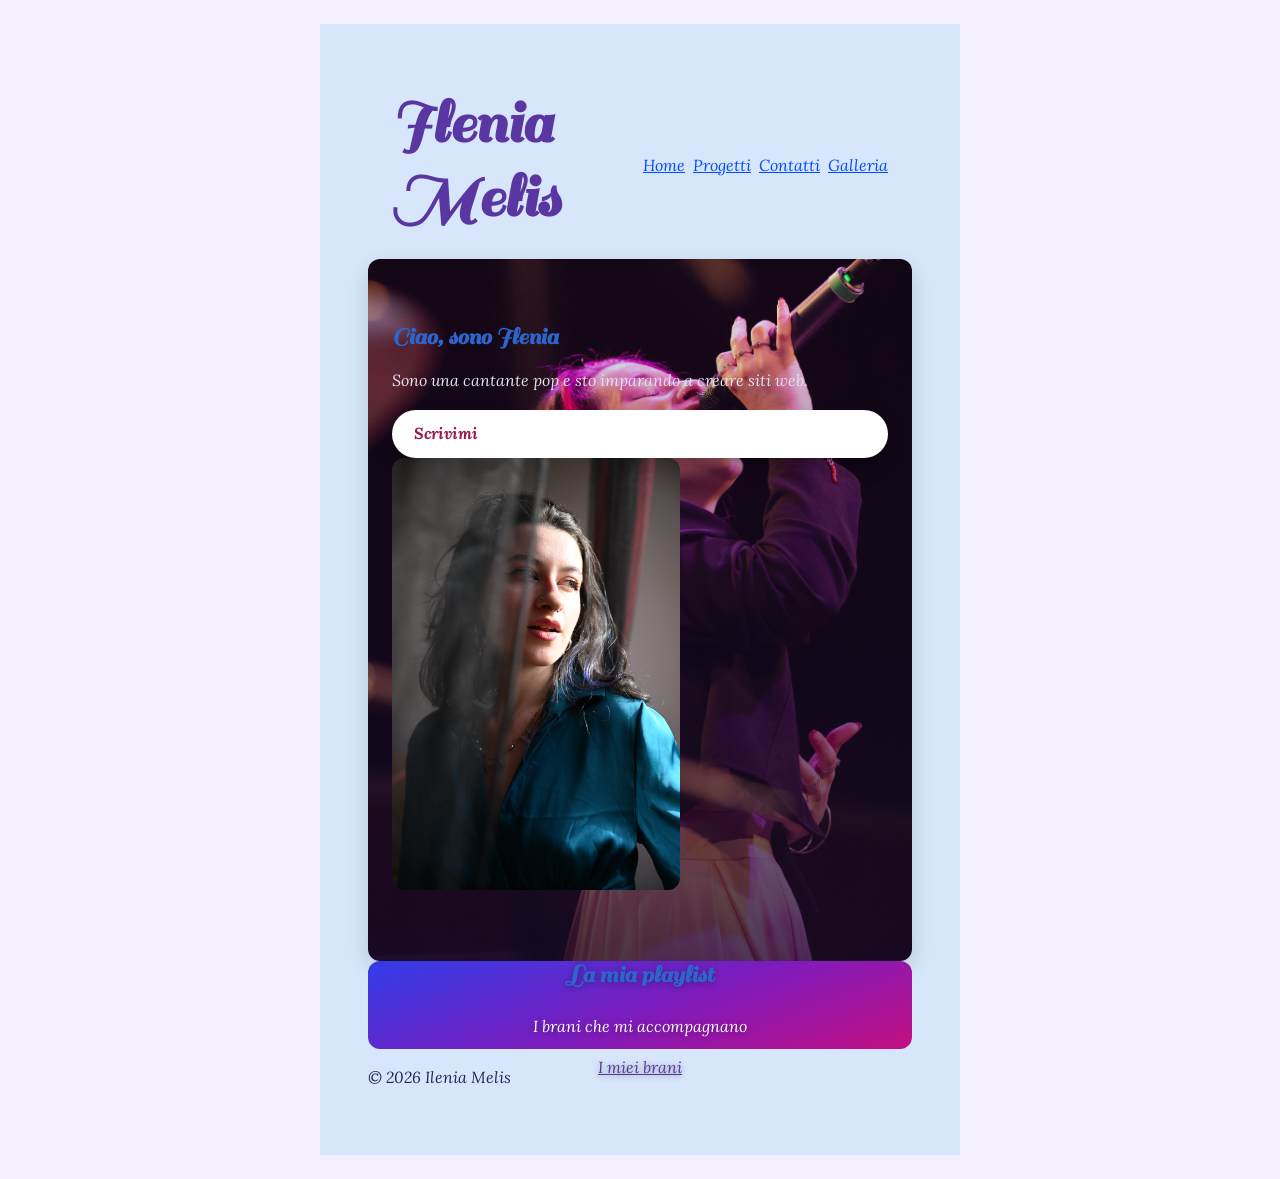
<file: index.html>
<!doctype html>
<html lang="en">
  <head>
    <meta charset="UTF-8" />
    <meta name="viewport" content="width=device-width, initial-scale=1.0" />
    <title>Chi sono</title>
    <link rel="preconnect" href="https://fonts.googleapis.com" />
    <link rel="preconnect" href="https://fonts.gstatic.com" crossorigin />
    <link
      href="https://fonts.googleapis.com/css2?family=Lora:ital,wght@0,400..700;1,400..700&family=Sail&display=swap"
      rel="stylesheet"
    />
    <link rel="stylesheet" href="style.css" />
  </head>

  <body>
    <div class="contenitore">
      <header class="testata">
        <h1 class="logo" href="index.html">Ilenia Melis</h1>
        <nav>
          <ul class="menu">
            <li><a href="index.html">Home</a></li>
            <li><a href="progetti.html">Progetti</a></li>
            <li><a href="contatti.html">Contatti</a></li>
            <li><a href="galleria.html">Galleria</a></li>
          </ul>
        </nav>
      </header>
      <main>
        <section class="hero">
          <h2>Ciao, sono Ilenia</h2>
          <p>Sono una cantante pop e sto imparando a creare siti web.</p>
          <a class="bottone" href="contatti.html">Scrivimi</a>
          <img class="ritratto" src="immagini/ilenia.JPG" alt="Mio ritratto" />
        </section>
        <section>
          <div class="playlist">
            <h2>La mia playlist</h2>
            <p>I brani che mi accompagnano</p>
            <a href="progetti.html">I miei brani</a>
          </div>
        </section>
      </main>
      <footer>
        <p>© 2026 Ilenia Melis</p>
      </footer>
    </div>
  </body>
</html>
</file>
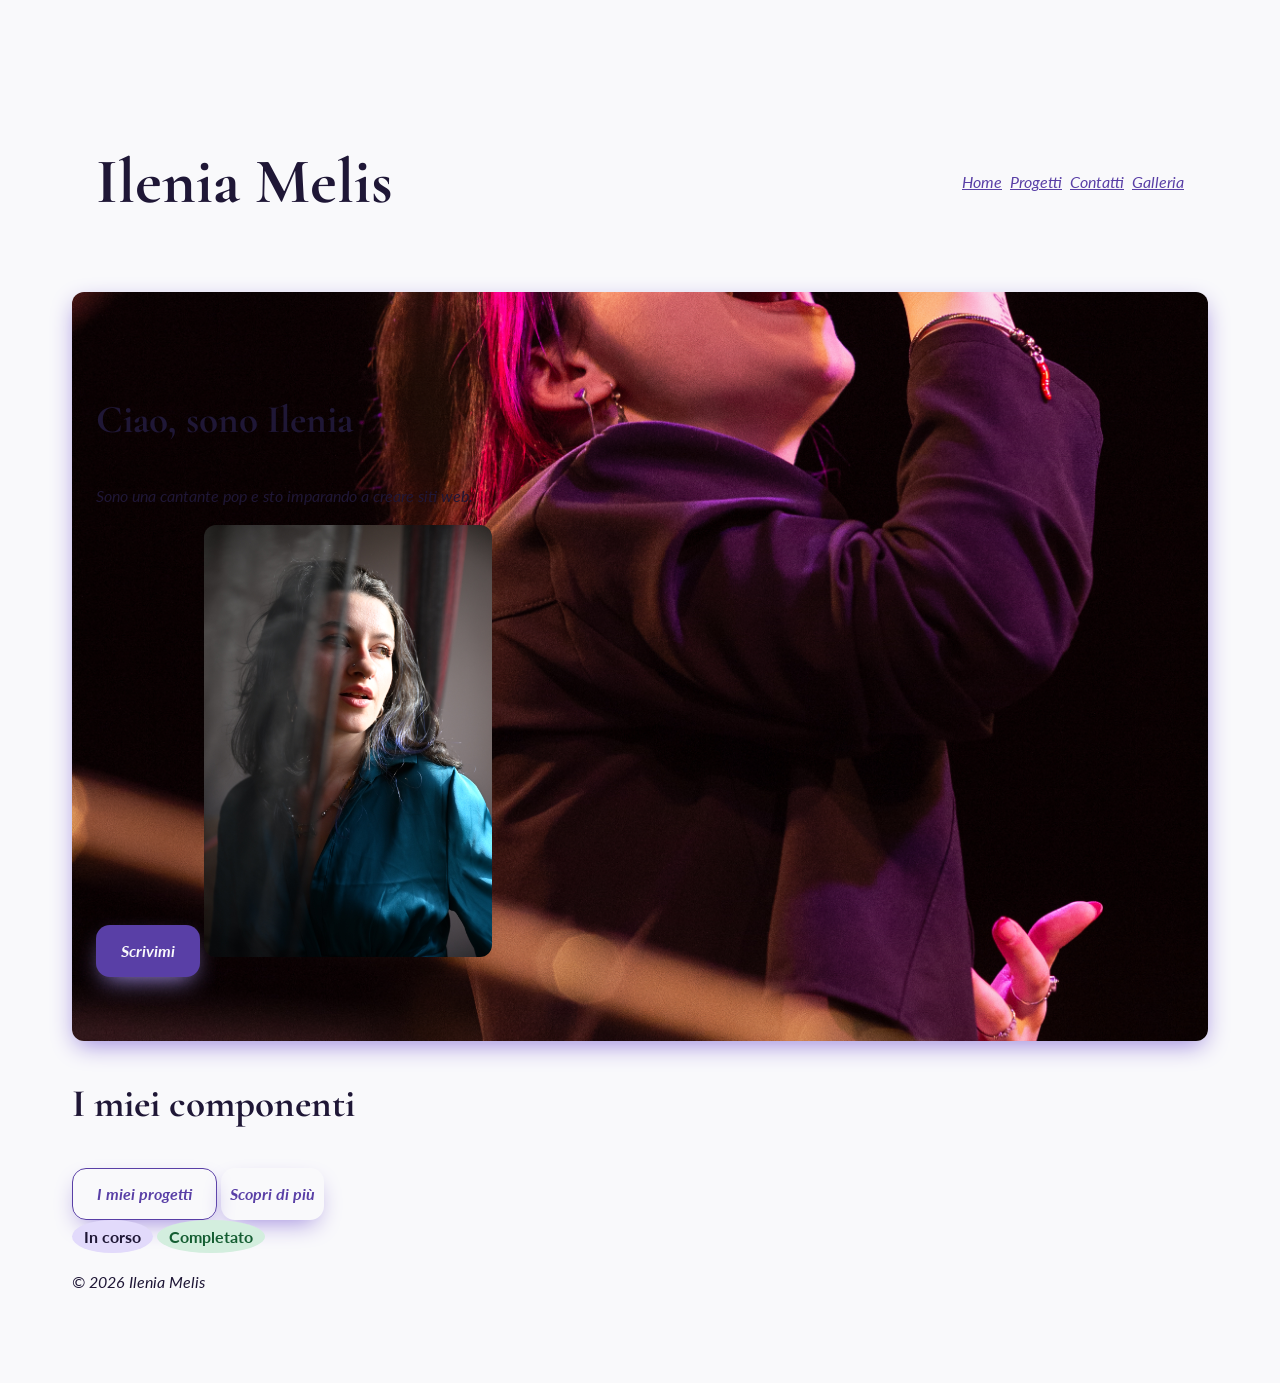
<file: primo-progetto/index.html>
<!doctype html>
<html lang="en">
  <head>
    <meta charset="UTF-8" />
    <meta name="viewport" content="width=device-width, initial-scale=1.0" />
    <meta name="color-scheme" content="light dark" />
    <title>Chi sono</title>
    <link rel="preconnect" href="https://fonts.googleapis.com" />
    <link rel="preconnect" href="https://fonts.gstatic.com" crossorigin />
    <link
      href="https://fonts.googleapis.com/css2?family=Lora:ital,wght@0,400..700;1,400..700&family=Sail&display=swap"
      rel="stylesheet"
    />
    <link rel="preconnect" href="https://fonts.googleapis.com" />
    <link rel="preconnect" href="https://fonts.gstatic.com" crossorigin />
    <link
      href="https://fonts.googleapis.com/css2?family=Cormorant+Garamond:wght@400;500;600;700&family=Lato:wght@400;500;600;700&display=swap"
      rel="stylesheet"
    />
    <link rel="stylesheet" href="css/tokens.css" />
    <link rel="stylesheet" href="css/style.css" />
    <link rel="stylesheet" href="css/components.css" />
  </head>

  <body>
    <div class="contenitore">
      <header class="testata">
        <h1 class="logo" href="index.html">Ilenia Melis</h1>
        <nav>
          <ul class="menu">
            <li><a href="index.html">Home</a></li>
            <li><a href="progetti.html">Progetti</a></li>
            <li><a href="contatti.html">Contatti</a></li>
            <li><a href="galleria.html">Galleria</a></li>
          </ul>
        </nav>
      </header>
      <main>
        <section class="hero">
          <h2>Ciao, sono Ilenia</h2>
          <p>Sono una cantante pop e sto imparando a creare siti web.</p>
          <a class="bottone bottone--primario" href="contatti.html">Scrivimi</a>
          <img class="ritratto" src="immagini/ilenia.JPG" alt="Mio ritratto" />
        </section>
        <section>
          <div class="componenti">
            <h2>I miei componenti</h2>

            <div class="gruppo-bottoni">
              <a href="progetti.html" class="bottone bottone--secondario">
                I miei progetti
              </a>
              <a href="index.html" class="bottone bottone--testuale">
                Scopri di più
              </a>
            </div>

            <div class="gruppo-badge">
              <span class="badge badge--viola">In corso</span>
              <span class="badge badge--verde">Completato</span>
            </div>
          </div>
        </section>
      </main>
      <footer>
        <p>© 2026 Ilenia Melis</p>
      </footer>
    </div>
    <script src="script.js"></script>
  </body>
</html>
</file>
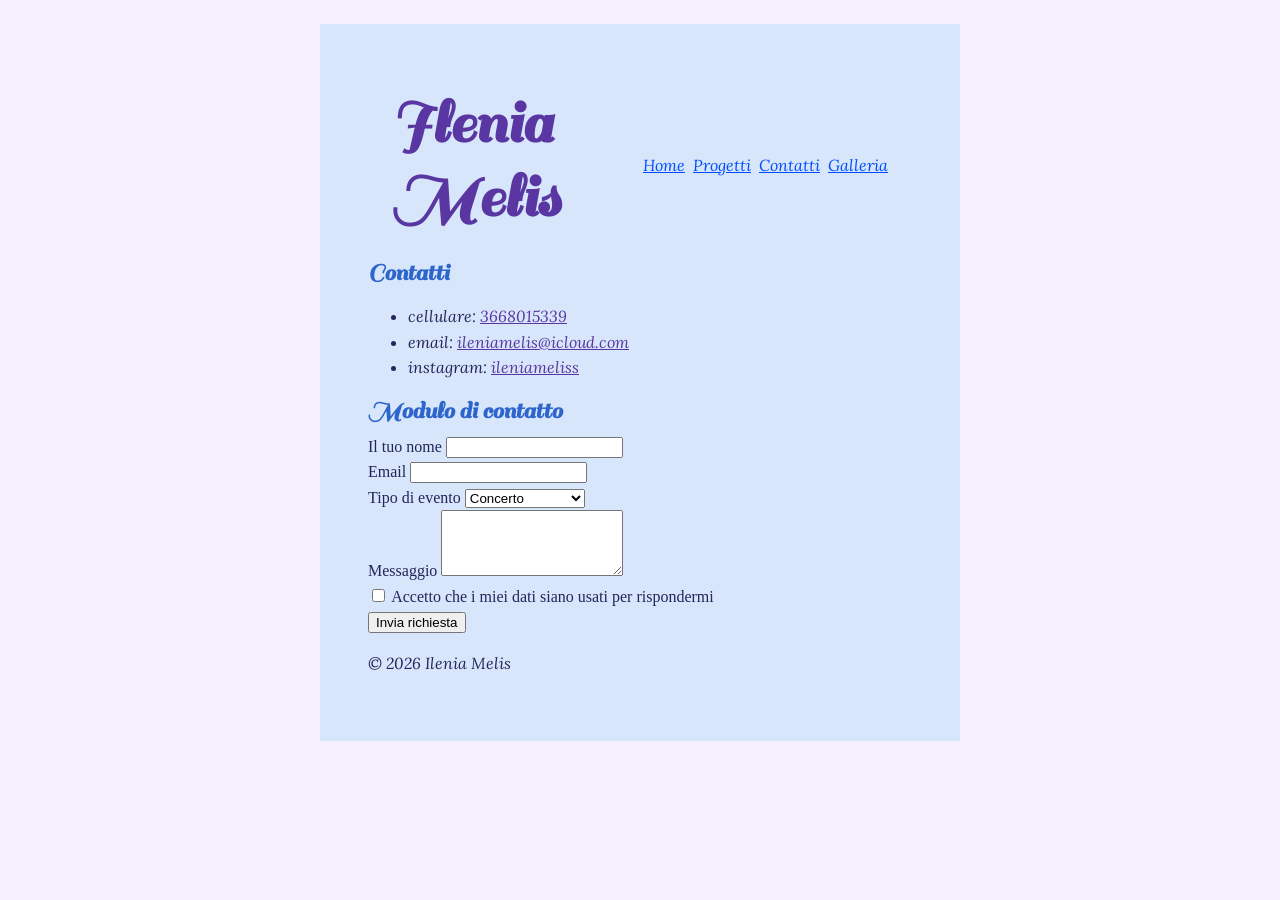
<file: contatti.html>
<!doctype html>
<html lang="en">
  <head>
    <meta charset="UTF-8" />
    <meta name="viewport" content="width=device-width, initial-scale=1.0" />
    <title>Contatti</title>
    <link rel="preconnect" href="https://fonts.googleapis.com" />
    <link rel="preconnect" href="https://fonts.gstatic.com" crossorigin />
    <link
      href="https://fonts.googleapis.com/css2?family=Lora:ital,wght@0,400..700;1,400..700&family=Sail&display=swap"
      rel="stylesheet"
    />
    <link rel="stylesheet" href="style.css" />
  </head>

  <body>
    <div class="contenitore">
      <header class="testata">
        <h1>Ilenia Melis</h1>
        <nav>
          <ul class="menu">
            <li><a href="index.html">Home</a></li>
            <li><a href="progetti.html">Progetti</a></li>
            <li><a href="contatti.html">Contatti</a></li>
            <li><a href="galleria.html">Galleria</a></li>
          </ul>
        </nav>
      </header>
      <main>
        <section>
          <h2>Contatti</h2>
          <ul>
            <li>cellulare: <a href="tel:+393668015339">3668015339</a></li>
            <li>
              email:
              <a
                href="mailto:ileniamelis@icloud.com"
                target="_blank"
                rel="noopener"
                >ileniamelis@icloud.com</a
              >
            </li>
            <li>
              instagram:
              <a
                href="https://www.instagram.com/ileniameliss"
                target="_blank"
                rel="noopener"
                >ileniameliss</a
              >
            </li>
          </ul>
        </section>
        <section>
          <h2>Modulo di contatto</h2>
          <form>
            <div>
              <label for="nome">Il tuo nome</label>
              <input type="text" id="nome" name="nome" required />
            </div>
            <div>
              <label for="email">Email</label>
              <input type="email" id="email" name="email" required />
            </div>
            <div>
              <label for="evento">Tipo di evento</label>
              <select id="evento" name="evento">
                <option value="concerto">Concerto</option>
                <option value="matrimonio">Matrimonio</option>
                <option value="lezione">Lezione di canto</option>
              </select>
            </div>
            <div>
              <label for="messaggio">Messaggio</label>
              <textarea id="messaggio" name="messaggio" rows="4"></textarea>
            </div>
            <div>
              <input type="checkbox" id="privacy" name="privacy" required />
              <label for="privacy"
                >Accetto che i miei dati siano usati per rispondermi</label
              >
            </div>
            <button type="submit">Invia richiesta</button>
          </form>
        </section>
      </main>
      <footer>
        <p>© 2026 Ilenia Melis</p>
      </footer>
    </div>
  </body>
</html>
</file>
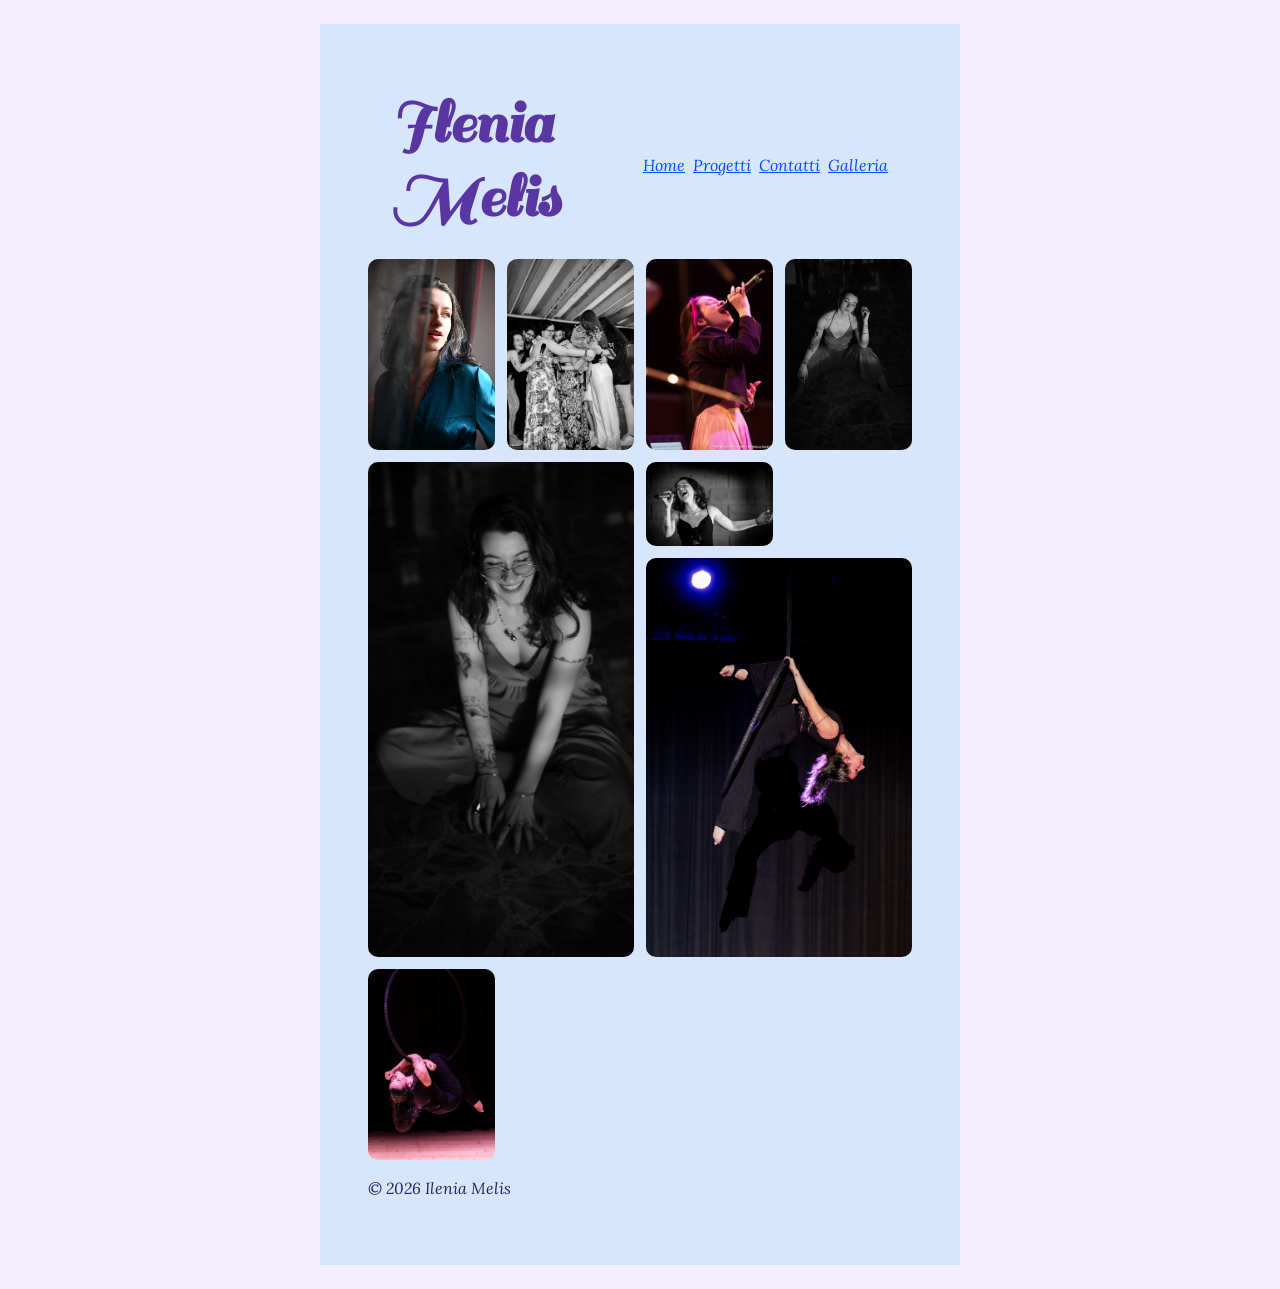
<file: galleria.html>
<!doctype html>
<html lang="en">
  <head>
    <meta charset="UTF-8" />
    <meta name="viewport" content="width=device-width, initial-scale=1.0" />
    <title>Progetti</title>
    <link rel="preconnect" href="https://fonts.googleapis.com" />
    <link rel="preconnect" href="https://fonts.gstatic.com" crossorigin />
    <link
      href="https://fonts.googleapis.com/css2?family=Lora:ital,wght@0,400..700;1,400..700&family=Sail&display=swap"
      rel="stylesheet"
    />
    <link rel="stylesheet" href="style.css" />
  </head>

  <body>
    <div class="contenitore">
      <header class="testata">
        <h1>Ilenia Melis</h1>
        <nav>
          <ul class="menu">
            <li><a href="index.html">Home</a></li>
            <li><a href="progetti.html">Progetti</a></li>
            <li><a href="contatti.html">Contatti</a></li>
            <li><a href="galleria.html">Galleria</a></li>
          </ul>
        </nav>
      </header>
      <main>
        <div class="galleria">
          <img src="immagini/bona.JPG" alt="bona" />
          <img src="immagini/gruppo.jpg" alt="gruppo" />
          <img src="immagini/ileniapalco.jpg" alt="ileniapalco" />
          <img src="immagini/sexy2.JPG" alt="sexy2" />
          <img class="grande" src="immagini/sexy3.jpeg" alt="sexy3" />
          <img src="immagini/sing.jpg" alt="sing" />
          <img class="larga" src="immagini/volo.jpg" alt="volo" />
          <img src="immagini/volo2.jpg" alt="volo2" />
        </div>
      </main>
      <footer>
        <p>© 2026 Ilenia Melis</p>
      </footer>
    </div>
  </body>
</html>
</file>
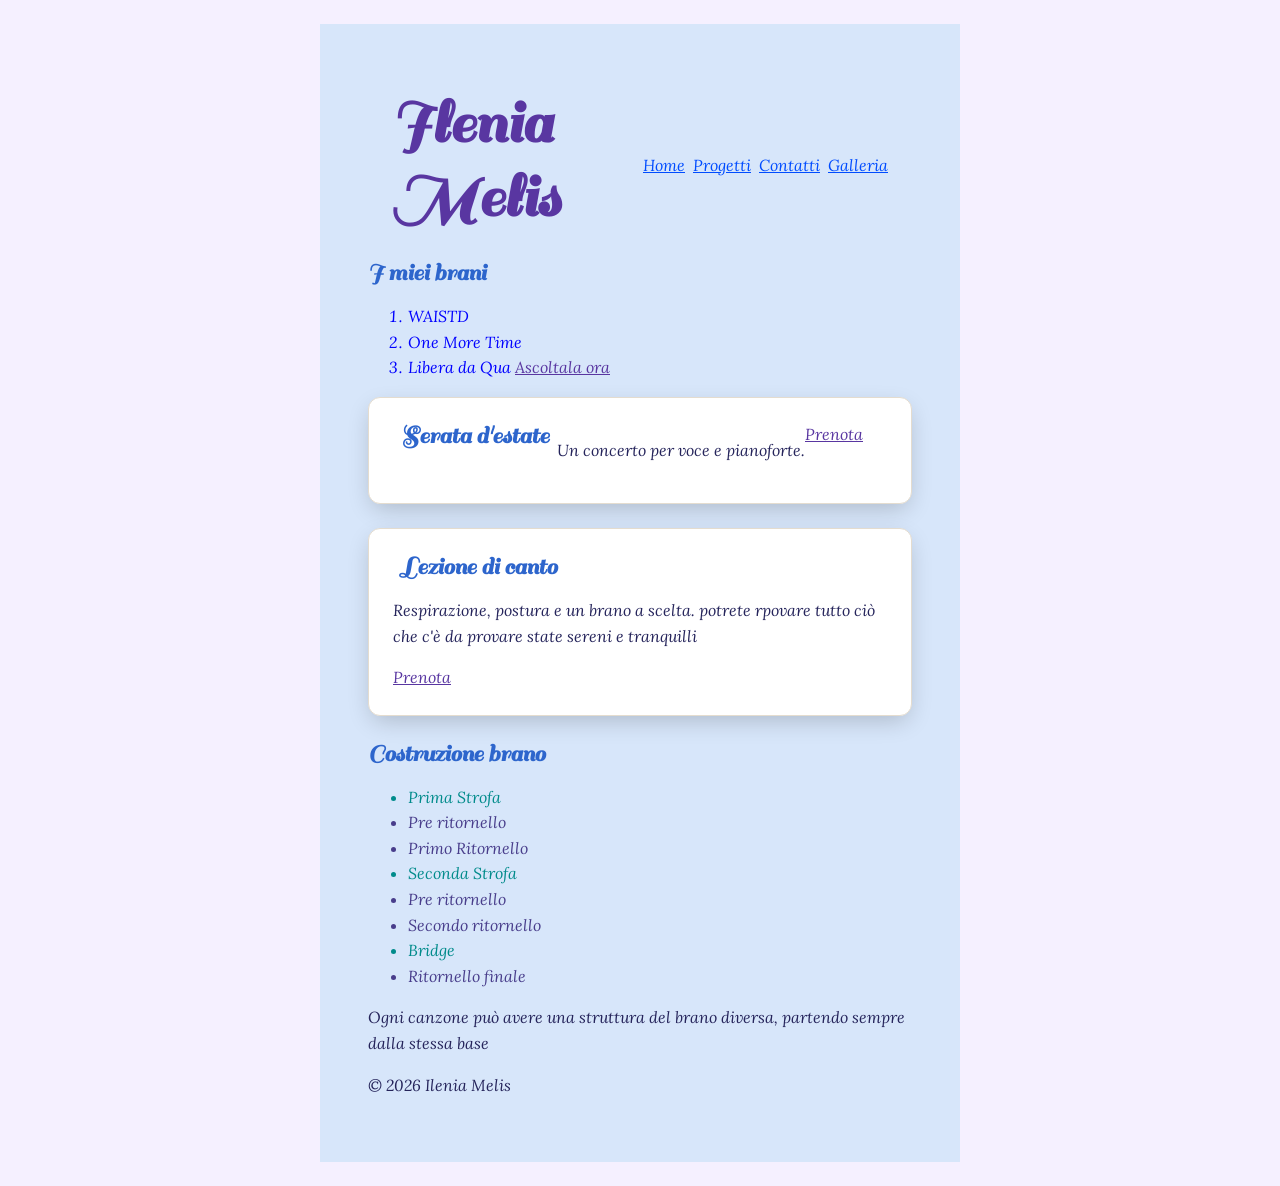
<file: progetti.html>
<!doctype html>
<html lang="en">
  <head>
    <meta charset="UTF-8" />
    <meta name="viewport" content="width=device-width, initial-scale=1.0" />
    <title>Progetti</title>
    <link rel="preconnect" href="https://fonts.googleapis.com" />
    <link rel="preconnect" href="https://fonts.gstatic.com" crossorigin />
    <link
      href="https://fonts.googleapis.com/css2?family=Lora:ital,wght@0,400..700;1,400..700&family=Sail&display=swap"
      rel="stylesheet"
    />
    <link rel="stylesheet" href="style.css" />
  </head>

  <body>
    <div class="contenitore">
      <header class="testata">
        <h1>Ilenia Melis</h1>
        <nav>
          <ul class="menu">
            <li><a href="index.html">Home</a></li>
            <li><a href="progetti.html">Progetti</a></li>
            <li><a href="contatti.html">Contatti</a></li>
            <li><a href="galleria.html">Galleria</a></li>
          </ul>
        </nav>
      </header>
      <main>
        <section>
          <h2>I miei brani</h2>
          <ol>
            <li class="brano">WAISTD</li>
            <li class="brano">One More Time</li>
            <li class="brano">
              Libera da Qua
              <a
                href="https://youtu.be/R6SLHVhAawA?si=Gbli1hb_n0UDFEJB"
                target="_blank"
                rel="noopener"
                >Ascoltala ora</a
              >
            </li>
          </ol>
        </section>
        <article class="card">
          <h2>Serata d'estate</h2>
          <p>Un concerto per voce e pianoforte.</p>
          <a href="contatti.html">Prenota</a>
        </article>
        <article class="card">
          <h2>Lezione di canto</h2>
          <p>
            Respirazione, postura e un brano a scelta. potrete rpovare tutto ciò
            che c'è da provare state sereni e tranquilli
          </p>
          <a href="#">Prenota</a>
        </article>
        <section>
          <h2>Costruzione brano</h2>
          <ul>
            <li class="strofa">Prima Strofa</li>
            <li class="pre ritornello">Pre ritornello</li>
            <li class="ritornello">Primo Ritornello</li>
            <li class="strofa">Seconda Strofa</li>
            <li class="pre ritornello">Pre ritornello</li>
            <li class="ritornello">Secondo ritornello</li>
            <li class="strofa">Bridge</li>
            <li class="ritornello">Ritornello finale</li>
          </ul>
          <p id="nota">
            Ogni canzone può avere una struttura del brano diversa, partendo
            sempre dalla stessa base
          </p>
        </section>
      </main>
      <footer>
        <p>© 2026 Ilenia Melis</p>
      </footer>
    </div>
  </body>
</html>
</file>
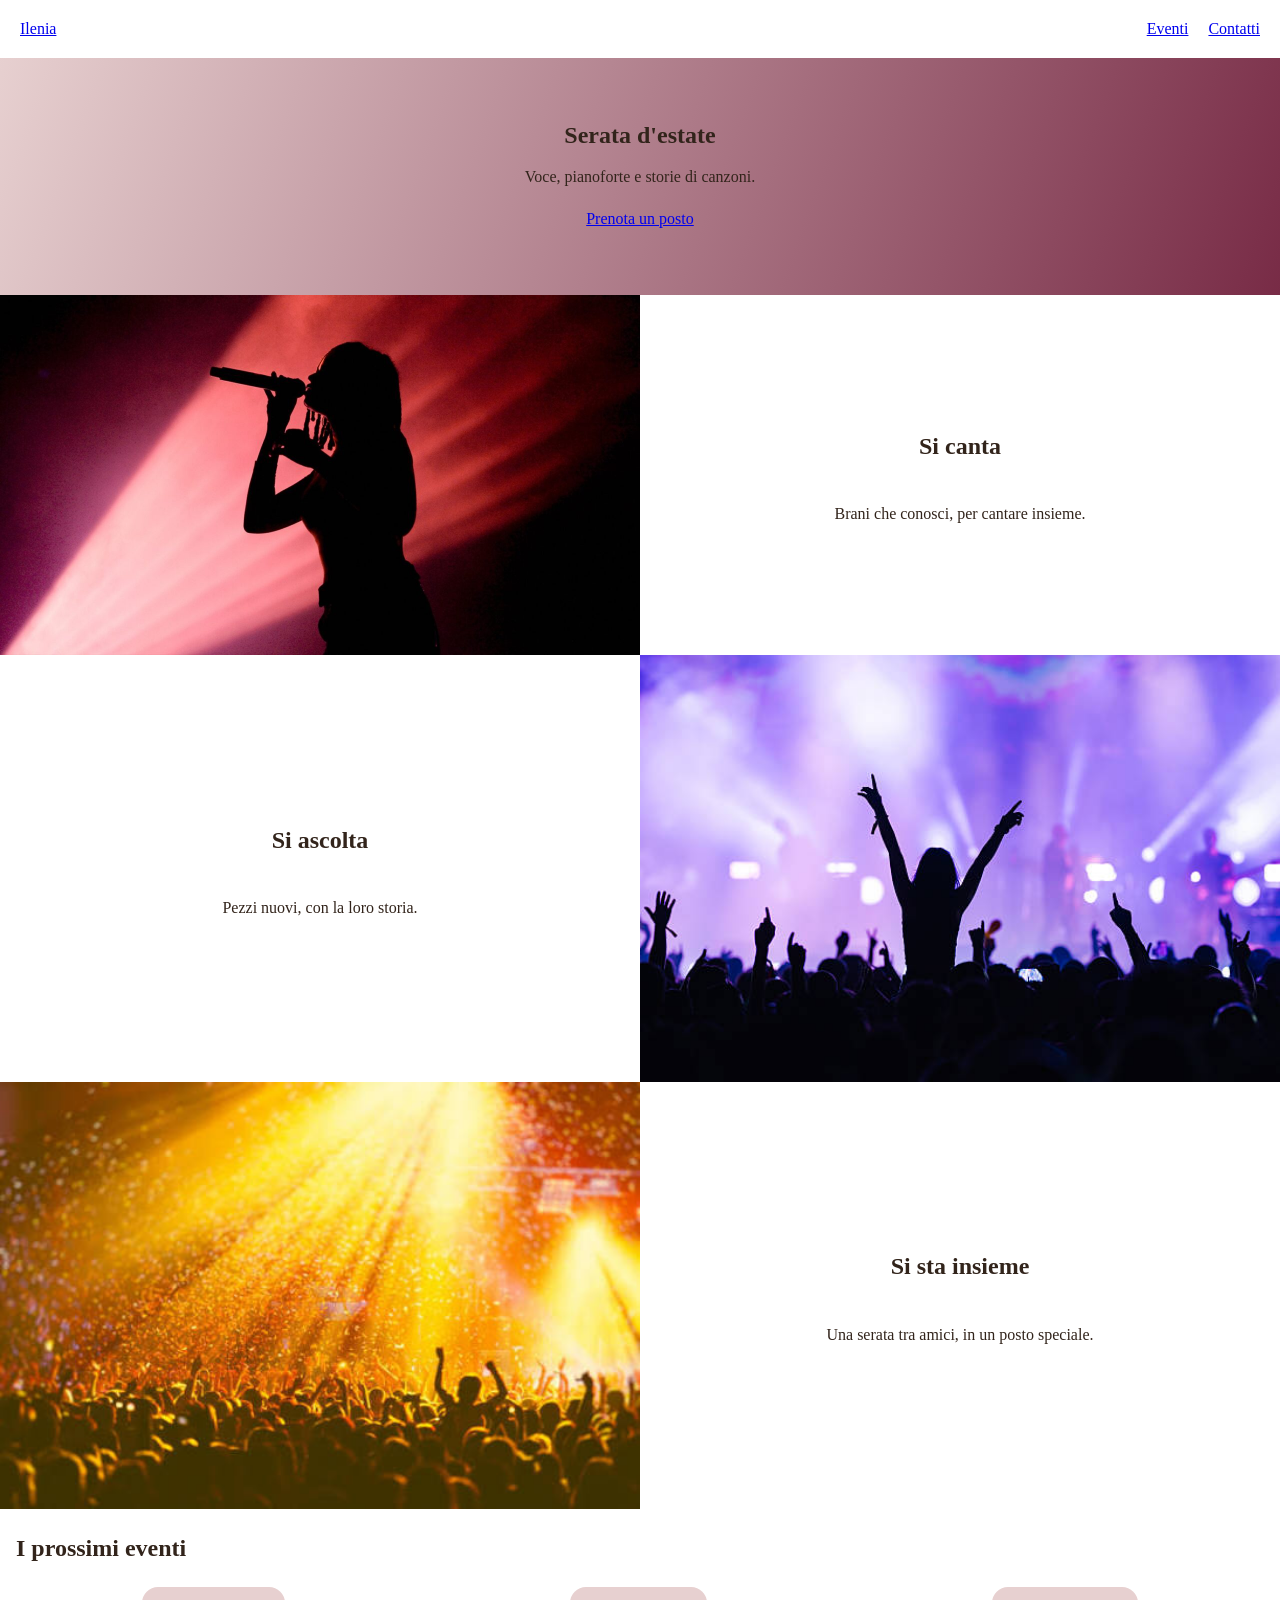
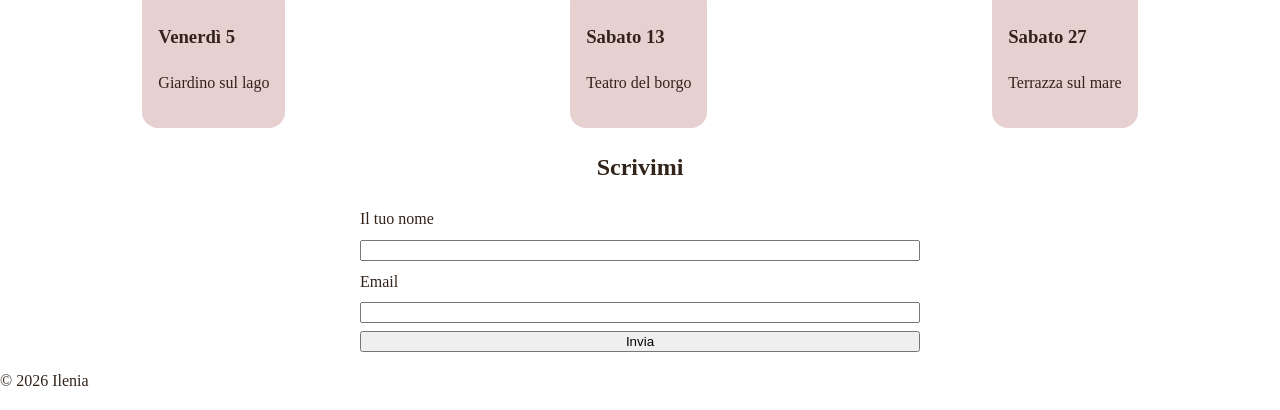
<file: landing/landing.html>
<!doctype html>
<html lang="it">
  <head>
    <meta charset="utf-8" />
    <meta name="viewport" content="width=device-width, initial-scale=1" />
    <title>Serata d'estate</title>
    <link rel="stylesheet" href="landing.css" />
  </head>
  <body>
    <header class="testata">
      <a class="logo" href="landing.html">Ilenia</a>
      <nav>
        <ul class="menu">
          <li><a href="#eventi">Eventi</a></li>
          <li><a href="#contatti">Contatti</a></li>
        </ul>
      </nav>
    </header>
    <main>
      <section class="hero">
        <h1>Serata d'estate</h1>
        <p>Voce, pianoforte e storie di canzoni.</p>
        <a class="bottone" href="#contatti">Prenota un posto</a>
      </section>
      <section class="punti">
        <div class="punto">
          <img src="foto/canta.png" alt="si canta" />
        </div>
        <article class="punto">
          <h2>Si canta</h2>
          <p>Brani che conosci, per cantare insieme.</p>
        </article>
        <div class="punto">
          <img src="foto/ascolta.png" alt="si ascolta" />
        </div>
        <article class="punto">
          <h2>Si ascolta</h2>
          <p>Pezzi nuovi, con la loro storia.</p>
        </article>
        <div class="punto">
          <img src="foto/insieme.png" alt="insieme" />
        </div>
        <article class="punto">
          <h2>Si sta insieme</h2>
          <p>Una serata tra amici, in un posto speciale.</p>
        </article>
      </section>
      <section class="eventi" id="eventi">
        <h2>I prossimi eventi</h2>
        <div class="galleria">
          <article class="card">
            <h3>Venerdì 5</h3>
            <p>Giardino sul lago</p>
          </article>
          <article class="card">
            <h3>Sabato 13</h3>
            <p>Teatro del borgo</p>
          </article>
          <article class="card">
            <h3>Sabato 27</h3>
            <p>Terrazza sul mare</p>
          </article>
        </div>
      </section>
      <section class="contatti" id="contatti">
        <h2>Scrivimi</h2>
        <form>
          <label for="nome">Il tuo nome</label>
          <input type="text" id="nome" name="nome" required />
          <label for="email">Email</label>
          <input type="email" id="email" name="email" required />
          <button type="submit">Invia</button>
        </form>
      </section>
    </main>
    <footer class="piede"><p>© 2026 Ilenia</p></footer>
  </body>
</html>
</file>
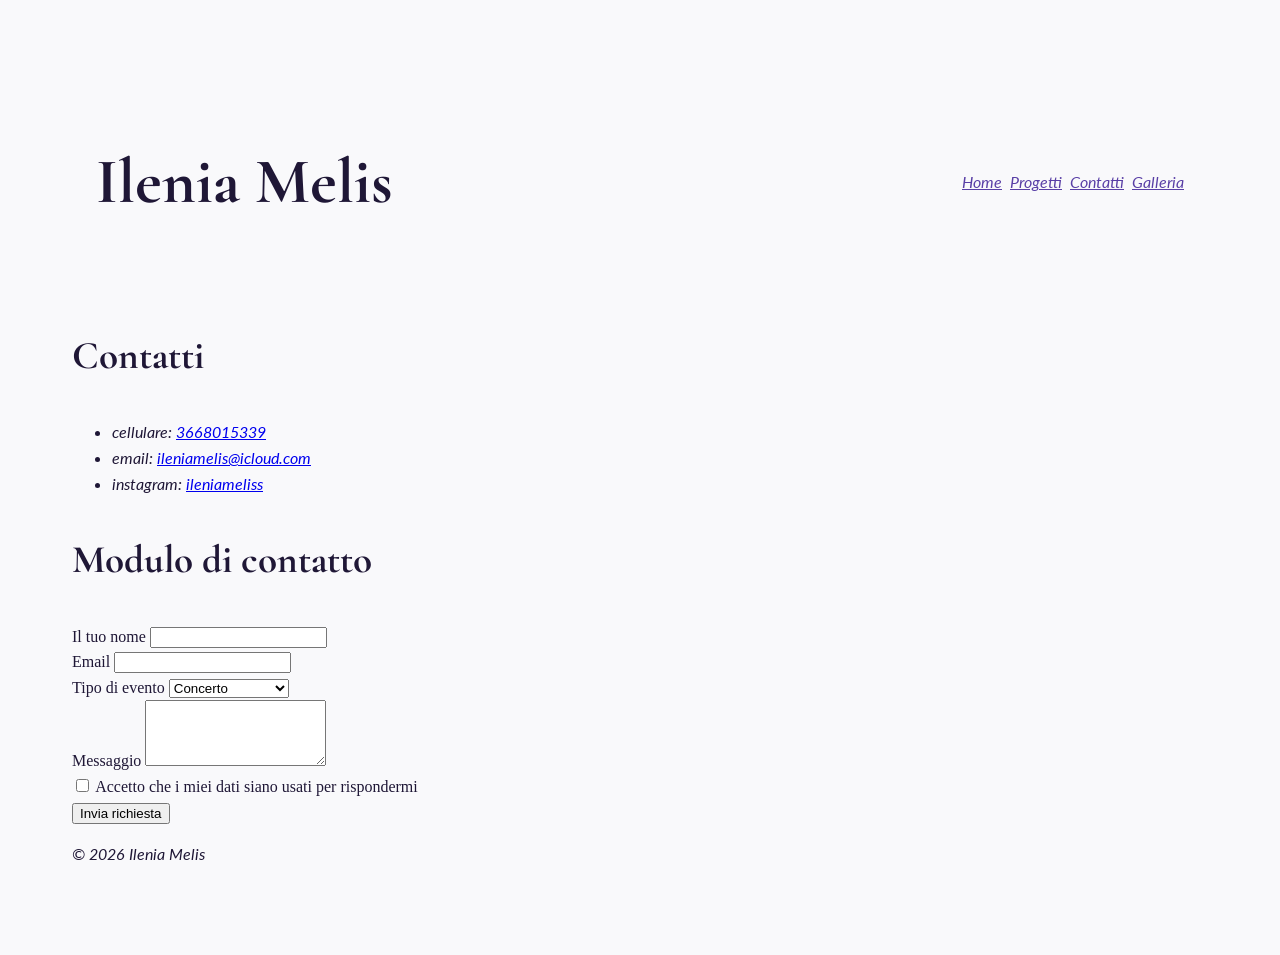
<file: primo-progetto/contatti.html>
<!doctype html>
<html lang="en">
  <head>
    <meta charset="UTF-8" />
    <meta name="viewport" content="width=device-width, initial-scale=1.0" />
    <meta name="color-scheme" content="light dark" />
    <title>Contatti</title>
    <link rel="preconnect" href="https://fonts.googleapis.com" />
    <link rel="preconnect" href="https://fonts.gstatic.com" crossorigin />
    <link
      href="https://fonts.googleapis.com/css2?family=Lora:ital,wght@0,400..700;1,400..700&family=Sail&display=swap"
      rel="stylesheet"
    />
    <link rel="preconnect" href="https://fonts.googleapis.com" />
    <link rel="preconnect" href="https://fonts.gstatic.com" crossorigin />
    <link
      href="https://fonts.googleapis.com/css2?family=Cormorant+Garamond:wght@400;500;600;700&family=Lato:wght@400;500;600;700&display=swap"
      rel="stylesheet"
    />
    <link rel="stylesheet" href="css/tokens.css" />
    <link rel="stylesheet" href="css/style.css" />
    <link rel="stylesheet" href="css/components.css" />
  </head>

  <body>
    <div class="contenitore">
      <header class="testata">
        <h1>Ilenia Melis</h1>
        <nav>
          <ul class="menu">
            <li><a href="index.html">Home</a></li>
            <li><a href="progetti.html">Progetti</a></li>
            <li><a href="contatti.html">Contatti</a></li>
            <li><a href="galleria.html">Galleria</a></li>
          </ul>
        </nav>
      </header>
      <main>
        <section>
          <h2>Contatti</h2>
          <ul>
            <li>cellulare: <a href="tel:+393668015339">3668015339</a></li>
            <li>
              email:
              <a
                href="mailto:ileniamelis@icloud.com"
                target="_blank"
                rel="noopener"
                >ileniamelis@icloud.com</a
              >
            </li>
            <li>
              instagram:
              <a
                href="https://www.instagram.com/ileniameliss"
                target="_blank"
                rel="noopener"
                >ileniameliss</a
              >
            </li>
          </ul>
        </section>
        <section>
          <h2>Modulo di contatto</h2>
          <form>
            <div>
              <label for="nome">Il tuo nome</label>
              <input type="text" id="nome" name="nome" required />
            </div>
            <div>
              <label for="email">Email</label>
              <input type="email" id="email" name="email" required />
            </div>
            <div>
              <label for="evento">Tipo di evento</label>
              <select id="evento" name="evento">
                <option value="concerto">Concerto</option>
                <option value="matrimonio">Matrimonio</option>
                <option value="lezione">Lezione di canto</option>
              </select>
            </div>
            <div>
              <label for="messaggio">Messaggio</label>
              <textarea id="messaggio" name="messaggio" rows="4"></textarea>
            </div>
            <div>
              <input type="checkbox" id="privacy" name="privacy" required />
              <label for="privacy"
                >Accetto che i miei dati siano usati per rispondermi</label
              >
            </div>
            <button type="submit">Invia richiesta</button>
          </form>
        </section>
      </main>
      <footer>
        <p>© 2026 Ilenia Melis</p>
      </footer>
    </div>
  </body>
</html>
</file>
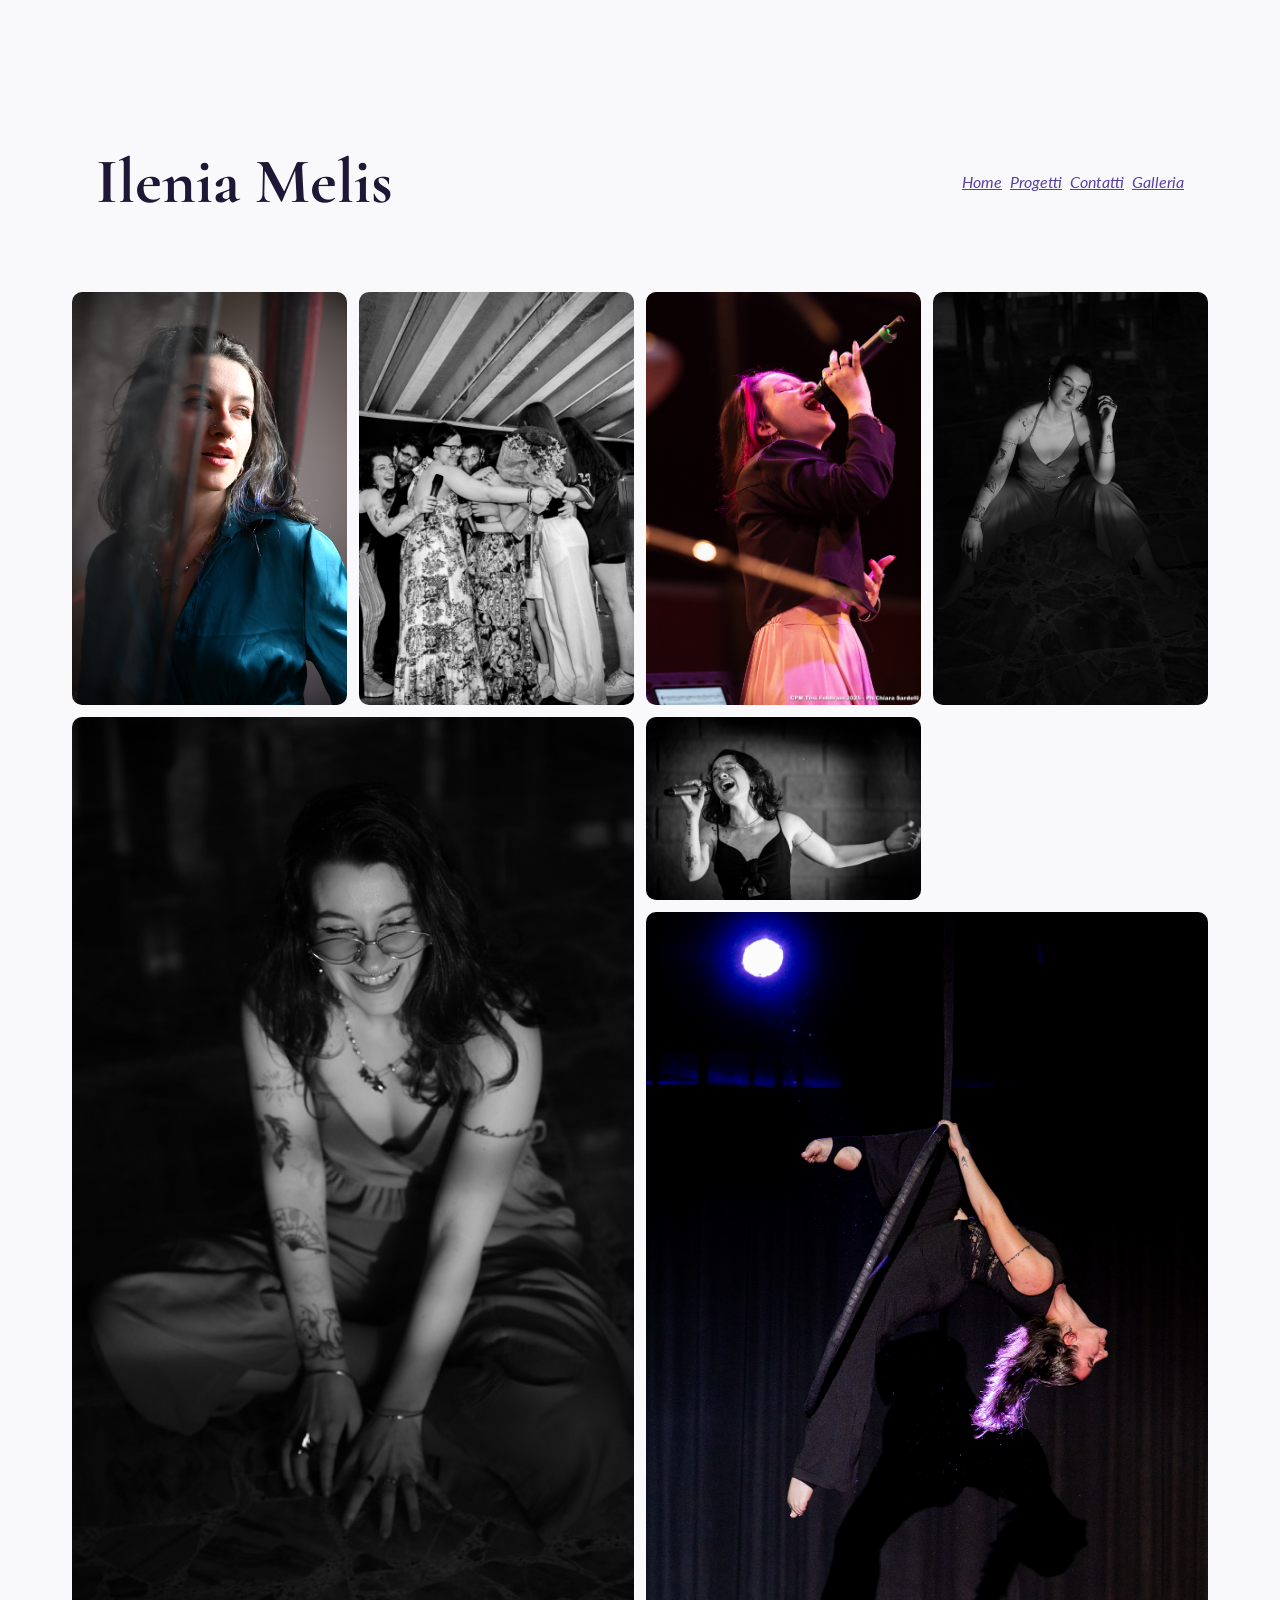
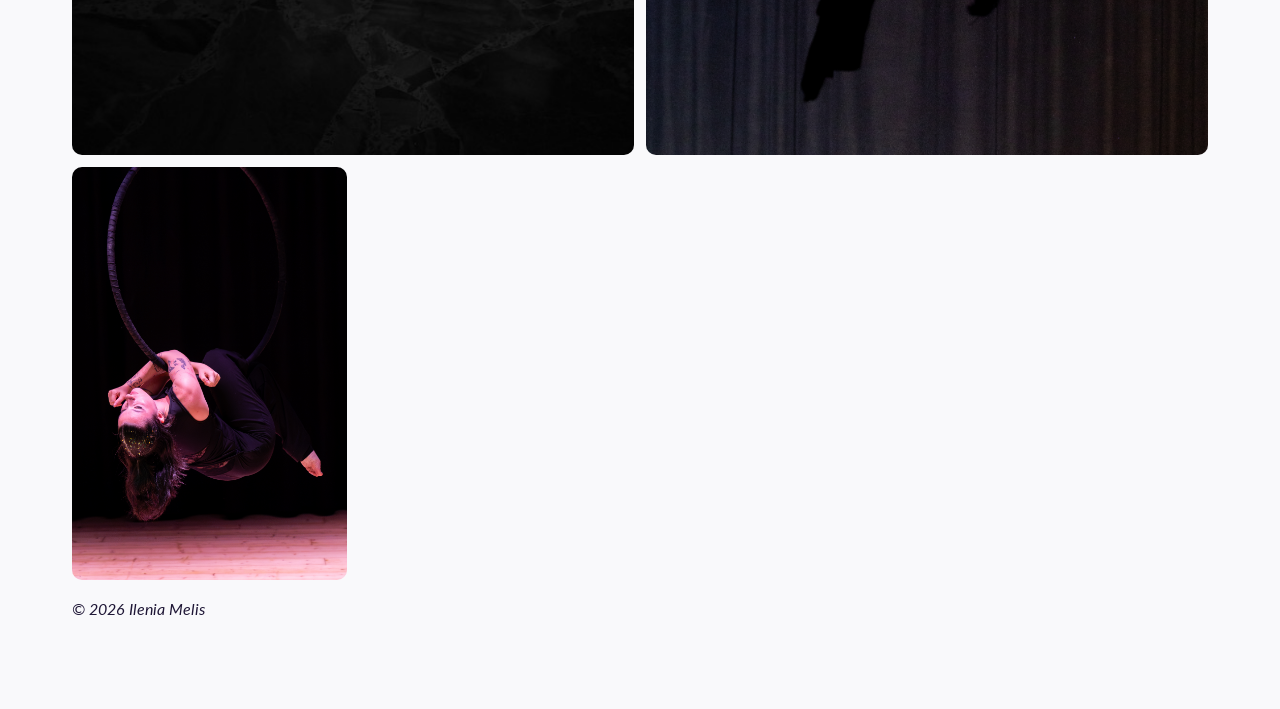
<file: primo-progetto/galleria.html>
<!doctype html>
<html lang="en">
  <head>
    <meta charset="UTF-8" />
    <meta name="viewport" content="width=device-width, initial-scale=1.0" />
    <meta name="color-scheme" content="light dark" />
    <title>Progetti</title>
    <link rel="preconnect" href="https://fonts.googleapis.com" />
    <link rel="preconnect" href="https://fonts.gstatic.com" crossorigin />
    <link
      href="https://fonts.googleapis.com/css2?family=Lora:ital,wght@0,400..700;1,400..700&family=Sail&display=swap"
      rel="stylesheet"
    />
    <link rel="preconnect" href="https://fonts.googleapis.com" />
    <link rel="preconnect" href="https://fonts.gstatic.com" crossorigin />
    <link
      href="https://fonts.googleapis.com/css2?family=Cormorant+Garamond:wght@400;500;600;700&family=Lato:wght@400;500;600;700&display=swap"
      rel="stylesheet"
    />
    <link rel="stylesheet" href="css/tokens.css" />
    <link rel="stylesheet" href="css/style.css" />
    <link rel="stylesheet" href="css/components.css" />
  </head>

  <body>
    <div class="contenitore">
      <header class="testata">
        <h1>Ilenia Melis</h1>
        <nav>
          <ul class="menu">
            <li><a href="index.html">Home</a></li>
            <li><a href="progetti.html">Progetti</a></li>
            <li><a href="contatti.html">Contatti</a></li>
            <li><a href="galleria.html">Galleria</a></li>
          </ul>
        </nav>
      </header>
      <main>
        <div class="galleria">
          <img src="immagini/bona.JPG" alt="bona" />
          <img src="immagini/gruppo.jpg" alt="gruppo" />
          <img src="immagini/ileniapalco.jpg" alt="ileniapalco" />
          <img src="immagini/sexy2.JPG" alt="sexy2" />
          <img class="grande" src="immagini/sexy3.jpeg" alt="sexy3" />
          <img src="immagini/sing.jpg" alt="sing" />
          <img class="larga" src="immagini/volo.jpg" alt="volo" />
          <img src="immagini/volo2.jpg" alt="volo2" />
        </div>
      </main>
      <footer>
        <p>© 2026 Ilenia Melis</p>
      </footer>
    </div>
  </body>
</html>
</file>
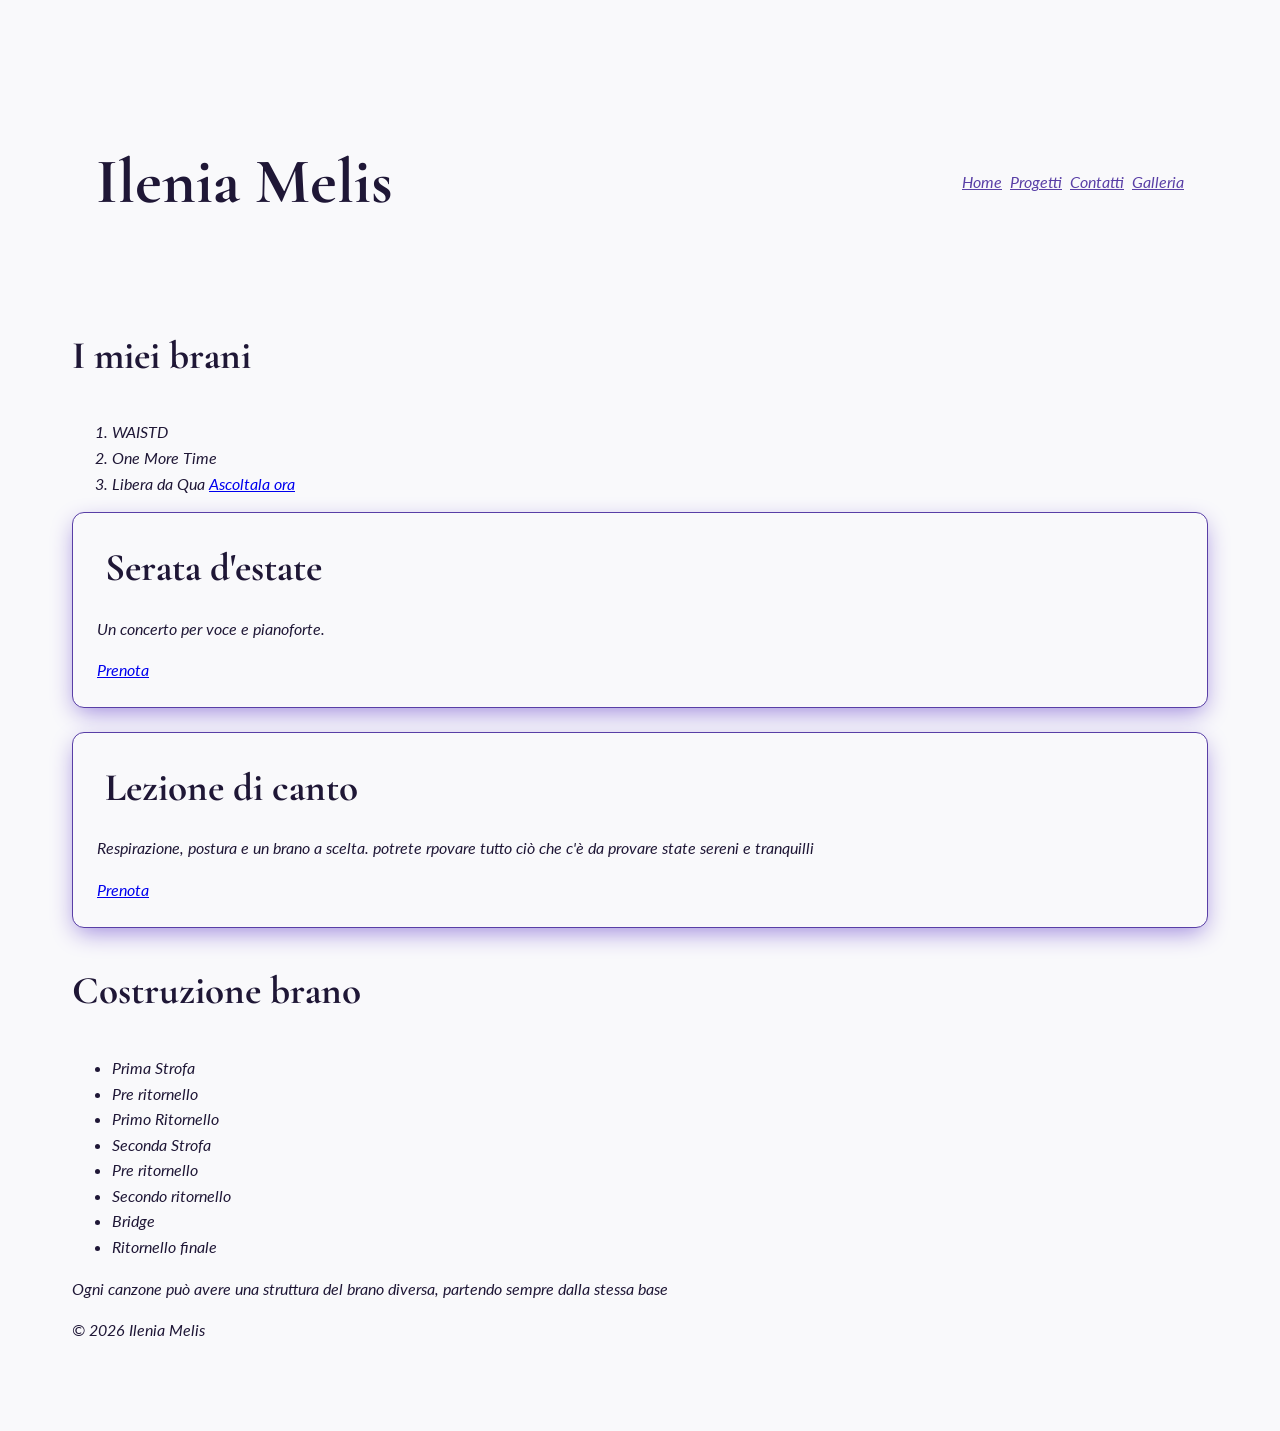
<file: primo-progetto/progetti.html>
<!doctype html>
<html lang="en">
  <head>
    <meta charset="UTF-8" />
    <meta name="viewport" content="width=device-width, initial-scale=1.0" />
    <meta name="color-scheme" content="light dark" />
    <title>Progetti</title>
    <link rel="preconnect" href="https://fonts.googleapis.com" />
    <link rel="preconnect" href="https://fonts.gstatic.com" crossorigin />
    <link
      href="https://fonts.googleapis.com/css2?family=Lora:ital,wght@0,400..700;1,400..700&family=Sail&display=swap"
      rel="stylesheet"
    />
    <link rel="preconnect" href="https://fonts.googleapis.com" />
    <link rel="preconnect" href="https://fonts.gstatic.com" crossorigin />
    <link
      href="https://fonts.googleapis.com/css2?family=Cormorant+Garamond:wght@400;500;600;700&family=Lato:wght@400;500;600;700&display=swap"
      rel="stylesheet"
    />
    <link rel="stylesheet" href="css/tokens.css" />
    <link rel="stylesheet" href="css/style.css" />
    <link rel="stylesheet" href="css/components.css" />
  </head>

  <body>
    <div class="contenitore">
      <header class="testata">
        <h1>Ilenia Melis</h1>
        <nav>
          <ul class="menu">
            <li><a href="index.html">Home</a></li>
            <li><a href="progetti.html">Progetti</a></li>
            <li><a href="contatti.html">Contatti</a></li>
            <li><a href="galleria.html">Galleria</a></li>
          </ul>
        </nav>
      </header>
      <main>
        <section>
          <h2>I miei brani</h2>
          <ol>
            <li class="brano">WAISTD</li>
            <li class="brano">One More Time</li>
            <li class="brano">
              Libera da Qua
              <a
                href="https://youtu.be/R6SLHVhAawA?si=Gbli1hb_n0UDFEJB"
                target="_blank"
                rel="noopener"
                >Ascoltala ora</a
              >
            </li>
          </ol>
        </section>
        <article class="card">
          <h2>Serata d'estate</h2>
          <p>Un concerto per voce e pianoforte.</p>
          <a href="contatti.html">Prenota</a>
        </article>
        <article class="card">
          <h2>Lezione di canto</h2>
          <p>
            Respirazione, postura e un brano a scelta. potrete rpovare tutto ciò
            che c'è da provare state sereni e tranquilli
          </p>
          <a href="#">Prenota</a>
        </article>
        <section>
          <h2>Costruzione brano</h2>
          <ul>
            <li class="strofa">Prima Strofa</li>
            <li class="pre ritornello">Pre ritornello</li>
            <li class="ritornello">Primo Ritornello</li>
            <li class="strofa">Seconda Strofa</li>
            <li class="pre ritornello">Pre ritornello</li>
            <li class="ritornello">Secondo ritornello</li>
            <li class="strofa">Bridge</li>
            <li class="ritornello">Ritornello finale</li>
          </ul>
          <p id="nota">
            Ogni canzone può avere una struttura del brano diversa, partendo
            sempre dalla stessa base
          </p>
        </section>
      </main>
      <footer>
        <p>© 2026 Ilenia Melis</p>
      </footer>
    </div>
  </body>
</html>
</file>
<file: style.css>
/* Palette: tramonto
   sfondo   hsl(30 60% 96%)
   testo    hsl(25 30% 15%)
   sostegno hsl(38 90% 60%)
   accento  hsl(12 78% 48%)  */

/*scala di spazi multipli di 0.5rem */

*,
*::before,
*::after {
  box-sizing: border-box;
}

body {
  background: hsl(259, 100%, 97%);
  color: hsl(241, 43%, 25%);
  padding: 1rem;
  line-height: 1.6;
}

h1,
h2 {
  font-family: "Sail", system-ui;
  font-style: normal;
  line-height: 1.15;
  margin: 0 0 0.5rem;
}

p,
li,
a {
  font-family: "Lora", serif;
  font-optical-sizing: auto;
  font-weight: 400;
  font-style: italic;
}

p {
  font-size: 1rem;
  max-width: 65ch;
}

h3 {
  font-size: 1.25rem;
}

h2 {
  font-size: 1.563rem;
}

h1 {
  font-size: 1.953rem;
}

a:hover {
  color: hsl(245, 82%, 34%);
  text-decoration: underline;
}

h1,
a {
  color: hsl(260, 50%, 42%);
}

h2 {
  color: rgb(45, 101, 204);
}

.brano {
  color: blue;
}

.strofa {
  color: darkcyan;
}

.finale {
  color: blueviolet;
}

.ritornello {
  color: darkslateblue;
}

#nota {
  font-style: italic;
}

nav a {
  color: rgb(0, 76, 255);
}

.contenitore {
  background-color: rgb(215, 230, 250);
  max-width: 40rem;
  margin: 0 auto;
  padding: 0 1rem;
}

.card {
  background: #fff;
  border: 1px solid #e4dccf;
  border-radius: 12px;
  padding: 1.5rem;
  margin-bottom: 1.5rem;
  border-radius: 12px;
  box-shadow: 0 8px 24px -4px rgba(0, 0, 0, 0.2);
  display: flex;
  flex-wrap: wrap;
  flex: 1 1 12rem;
}

.card h2 {
  margin: 0 0.5rem;
}

.chisono {
  background-color: #aad2f8;
  background-image: url("immagini/ilenia.JPG");
  background-size: cover;
  background-position: center;
  background-repeat: no-repeat;
  color: #e4e2ee;
  padding: 4rem 1.5rem;
  border-radius: 12px;
  box-shadow: 0 8px 24px -4px rgba(0, 0, 0, 0.2);
  background:
    linear-gradient(180deg, rgba(98, 55, 183, 0.1), rgb(20 10 40 / 0.75)),
    url("immagini/ileniapalco.jpg") center / cover;
}

.ritratto {
  width: 18rem;
  max-width: 100%;
  height: auto;
  border-radius: 12px;
}

.playlist {
  height: 5.5rem;
  border-radius: 12px;
  margin-bottom: 0.8rem;
  display: grid;
  place-items: center;
  color: #fff;
  font-weight: 700;
  text-shadow: 0 1px 6px rgba(0, 0, 0, 0.35);
  background: linear-gradient(
    160deg,
    hsl(236, 80%, 55%),
    hsl(278, 75%, 42%) 55%,
    hsl(322, 86%, 41%)
  );
}
.hero {
  background-color: #aad2f8;
  background-image: url("immagini/ileniapalco.jpg");
  background-size: cover;
  background-position: center;
  background-repeat: no-repeat;
  color: #e4e2ee;
  place-items: center;
  padding: 4rem 1.5rem;
  border-radius: 12px;
  box-shadow: 0 8px 24px -4px rgba(0, 0, 0, 0.2);
  background:
    linear-gradient(180deg, rgba(98, 55, 183, 0.1), rgb(20 10 40 / 0.75)),
    url("immagini/ileniapalco.jpg") center / cover;
}

.bottone {
  display: inline-block;
  background: #fff;
  color: hsl(335 70% 35%);
  border-radius: 999px;
  padding: 0.7rem 1.4rem;
  font-weight: 700;
  text-decoration: none;
  box-shadow: 0 10px 24px -8px rgba(0, 0, 0, 0.45);
  display: flex;
  align-items: flex-end;
}
.testata {
  display: flex;
  justify-content: space-between;
  align-items: center;
  padding: 1rem 1.5rem;
}

.galleria {
  display: grid;
  grid-template-columns: repeat(4, 1fr);
  gap: 0.5rem;
}
.larga {
  grid-column: span 2;
}
.grande {
  grid-column: span 2;
  grid-row: span 2;
}
.galleria img {
  width: 100%;
  height: 100%;
  object-fit: cover;
  border-radius: 10px;
}
img {
  max-width: 100%;
  height: auto;
}
h1 {
  font-size: clamp(2rem, 6vw, 4rem);
}

.contenitore {
  padding: clamp(1rem, 4vw, 3rem);
}
.galleria {
  display: grid;
  gap: 0.75rem;
  grid-template-columns: 1fr; /* telefono */
}

@media (min-width: 40rem) {
  .galleria {
    grid-template-columns: repeat(2, 1fr);
  } /* tablet */
}

@media (min-width: 60rem) {
  .galleria {
    grid-template-columns: repeat(4, 1fr);
  } /* desktop */
}
@media (min-width: 60rem) {
  .menu {
    display: flex;
    flex-direction: row;
    justify-content: center;
    content: space-between;
    gap: 0.5rem;
    list-style: none;
    margin: 0;
    padding: 0;
  } /* desktop */
}
</file>
<file: primo-progetto/css/tokens.css>
:root {
  /* TONALITÀ PRINCIPALE */
  --h: 255;

  /* PALETTE GENERATIVA */
  --colore-chiaro: hsl(var(--h), 80%, 92%);
  --colore-medio: hsl(var(--h), 55%, 70%);
  --colore-scuro: hsl(var(--h), 45%, 45%);
  --colore-profondissimo: hsl(var(--h), 40%, 15%);

  /* COLORI NEUTRI */
  --neutro-chiaro: hsl(var(--h), 20%, 98%);
  --neutro-scuro: hsl(var(--h), 20%, 10%);

  /* TOKEN SEMANTICI */
  --colore-sfondo: var(--neutro-chiaro);
  --colore-testo: var(--colore-profondissimo);
  --colore-accento: var(--colore-medio);
  --colore-accento-forte: var(--colore-scuro);
  --colore-successo-sfondo: hsl(145, 45%, 88%);
  --colore-successo-testo: hsl(145, 65%, 22%);
}
/* =========================
   TEMA SCURO AUTOMATICO
========================= */

@media (prefers-color-scheme: dark) {
  :root {
    color-scheme: dark;

    --colore-sfondo: var(--colore-profondissimo);
    --colore-superficie: hsl(var(--h), 35%, 20%);

    --colore-testo: var(--neutro-chiaro);
    --colore-testo-secondario: hsl(var(--h), 20%, 80%);

    --colore-accento: var(--colore-medio);
    --colore-accento-forte: var(--colore-medio);

    --colore-testo-su-accento: var(--colore-profondissimo);

    --colore-bordo: hsl(var(--h), 25%, 40%);
  }
}

:root {
  /* TIPOGRAFIA */

  --font-titoli: "Cormorant Garamond", Georgia, serif;
  --font-testo: "Lato", Arial, sans-serif;

  /* SCALA TIPOGRAFICA - RAPPORTO 1.25 */

  --testo-0: 1rem;
  --testo-1: 1.25rem;
  --testo-2: 1.563rem;
  --testo-3: 1.953rem;
  --testo-4: 2.441rem;
  --testo-5: 3.052rem;
}

:root {
  /* =========================
     SPAZIATURA
     Scala modulare 0.25rem
  ========================= */

  --spazio-1: 0.25rem;
  --spazio-2: 0.5rem;
  --spazio-3: 0.75rem;
  --spazio-4: 1rem;
  --spazio-5: 1.5rem;
  --spazio-6: 2rem;
  --spazio-7: 3rem;
  --spazio-8: 4rem;
  --spazio-9: 6rem;

  /* =========================
     FORME
  ========================= */

  --raggio-piccolo: 0.5rem;
  --raggio-medio: 0.875rem;
  --raggio-grande: 1.25rem;
  --raggio-extra: 1.75rem;
  --raggio-tondo: 50%;

  /* =========================
     PROFONDITÀ E OMBRE
  ========================= */

  --ombra-morbida: 0 4px 16px hsl(var(--h), 35%, 20%, 0.1);

  --ombra-media: 0 8px 24px hsl(var(--h), 40%, 20%, 0.14);

  --ombra-profonda: 0 12px 32px hsl(var(--h), 45%, 15%, 0.2);
}
</file>
<file: primo-progetto/css/style.css>
*,
*::before,
*::after {
  box-sizing: border-box;
}

body {
  background: var(--colore-sfondo);
  color: var(--colore-testo);
  padding: 1rem;
  line-height: 1.6;
}
h1 {
  font-family: var(--font-titoli);
  font-size: var(--testo-5);
}

h2 {
  font-family: var(--font-titoli);
  font-size: var(--testo-4);
}

p,
li,
a {
  font-family: var(--font-testo);
  font-size: var(--testo-0);
  font-optical-sizing: auto;
  font-weight: 400;
  font-style: italic;
}

h3 {
  font-size: 1.25rem;
}

a:hover {
  color: var(--colore-testo);
  text-decoration: underline;
}

#nota {
  font-style: italic;
}

nav a {
  color: var(--colore-accento-forte);
}

.contenitore {
  margin: 0 auto;
  padding: 0 1rem;
}

.card {
  background: var(--colore-sfondo);
  border: 1px solid var(--colore-accento-forte);
  border-radius: 12px;
  padding: 1.5rem;
  margin-bottom: 1.5rem;
  border-radius: 12px;
  box-shadow: 0 8px 24px -4px var(--colore-accento);
  display: flex;
  flex-direction: column;
  flex-wrap: wrap;
  flex: 1 1 12rem;
}

.card h2 {
  margin: 0 0.5rem;
}

.chisono {
  background-color: var(--colore-sfondo);
  background-image: url("immagini/ilenia.JPG");
  background-size: cover;
  background-position: center;
  background-repeat: no-repeat;
  color: var(--colore-testo);
  padding: 4rem 1.5rem;
  border-radius: 12px;
  box-shadow: 0 8px 24px -4px var(--colore-accento);
  background: url("immagini/ileniapalco.jpg") center / cover;
}

.ritratto {
  width: 18rem;
  max-width: 100%;
  height: auto;
  border-radius: 12px;
}

.playlist {
  border-radius: 12px;
  margin-bottom: 0.8rem;
  display: flex;
  flex-direction: column;
  place-items: center;
  color: var(--colore-testo);
  font-weight: 700;
  text-shadow: 0 1px 6px var(--colore-accento);
  background: var(--colore-sfondo);
}
.playlist h2 {
  margin-block: 0.5rem;
}
.hero {
  background-color: var(--color-sfondo);
  background-image: url("../immagini/ileniapalco.jpg");
  background-size: cover;
  background-position: center;
  background-repeat: no-repeat;
  color: var(--colore-testo);
  place-items: center;
  padding: 4rem 1.5rem;
  border-radius: 12px;
  box-shadow: 0 8px 24px -4px var(--colore-accento);
  background: url("../immagini/ileniapalco.jpg") center / cover;
}

.bottone {
  display: inline-block;
  background: var(--colore-sfondo);
  color: var(--colore-accento-forte);
  border-radius: 999px;
  padding: 0.7rem 1.4rem;
  font-weight: 700;
  text-decoration: none;
  box-shadow: 0 10px 24px -8px var(--colore-accento);
  display: flex;
  align-items: flex-end;
}
.testata {
  display: flex;
  justify-content: space-between;
  align-items: center;
  padding: 1rem 1.5rem;
}

.galleria {
  display: grid;
  grid-template-columns: repeat(4, 1fr);
  gap: 0.5rem;
}
.larga {
  grid-column: span 2;
}
.grande {
  grid-column: span 2;
  grid-row: span 2;
}
.galleria img {
  width: 100%;
  height: 100%;
  object-fit: cover;
  border-radius: 10px;
}
img {
  max-width: 100%;
  height: auto;
}
h1 {
  font-size: clamp(2rem, 6vw, 4rem);
}

.contenitore {
  padding: clamp(1rem, 4vw, 3rem);
}
.galleria {
  display: grid;
  gap: 0.75rem;
  grid-template-columns: 1fr; /* telefono */
}

@media (min-width: 40rem) {
  .galleria {
    grid-template-columns: repeat(2, 1fr);
  } /* tablet */
}

@media (min-width: 60rem) {
  .galleria {
    grid-template-columns: repeat(4, 1fr);
  } /* desktop */
}
@media (min-width: 60rem) {
  .menu {
    display: flex;
    flex-direction: row;
    justify-content: center;
    content: space-between;
    gap: 0.5rem;
    list-style: none;
    margin: 0;
    padding: 0;
  } /* desktop */
}
</file>
<file: primo-progetto/css/components.css>
/* =========================
   COMPONENTI - BOTTONI
========================= */

.bottone {
  /* Layout */
  display: inline-flex;
  align-items: center;
  justify-content: center;
  gap: var(--spazio-2);

  /* Spaziatura */
  padding: var(--spazio-3) var(--spazio-5);

  /* Tipografia */
  font-family: var(--font-testo);
  font-size: var(--testo-0);
  font-weight: 700;
  text-decoration: none;

  /* Aspetto */
  color: var(--colore-testo);
  background-color: transparent;
  border: 1px solid transparent;
  border-radius: var(--raggio-medio);

  /* Interazione */
  cursor: pointer;
  transition: all 0.2s ease;
}
.bottone--primario {
  background-color: var(--colore-accento-forte);
  color: var(--neutro-chiaro);
}
.bottone--secondario {
  background-color: transparent;
  color: var(--colore-accento-forte);
  border: 1px solid var(--colore-accento-forte);
}
.bottone--testuale {
  background-color: transparent;
  color: var(--colore-accento-forte);
  border-color: transparent;
  padding-inline: var(--spazio-2);
}
/* =========================
   COMPONENTI - BADGE
========================= */

.badge {
  display: inline-flex;
  align-items: center;

  padding: var(--spazio-1) var(--spazio-3);

  font-family: var(--font-testo);
  font-size: var(--testo-0);
  font-weight: 700;

  border-radius: var(--raggio-tondo);
}
.badge--viola {
  background-color: var(--colore-chiaro);
  color: var(--colore-profondissimo);
}
.badge--verde {
  background-color: var(--colore-successo-sfondo);
  color: var(--colore-successo-testo);
}
/* =========================
   STATI INTERATTIVI
========================= */

/* Passaggio del mouse */
.bottone:hover {
  filter: brightness(0.9);
}

/* Navigazione tramite tastiera */
.bottone:focus-visible {
  outline: 3px solid var(--colore-accento-forte);
  outline-offset: 4px;
}
@media (prefers-color-scheme: dark) {
  img {
    filter: brightness(0.9) contrast(1.05);
  }

  .card {
    box-shadow: none;
    border: 1px solid var(--colore-bordo);
  }
}
@media (prefers-reduced-motion: reduce) {
  *,
  *::before,
  *::after {
    animation: none !important;
    transition: none !important;
  }
}
</file>
<file: landing/landing.css>
*,
*::before,
*::after {
  box-sizing: border-box;
}
body {
  margin: 0;
  font-family: "Lato", Georgia, serif;
  line-height: 1.6;
  background: hsl(32°, 48%, 94%);
  color: hsl(25 30% 15%);
}
img {
  max-width: 100%;
  height: auto;
}

.testata {
  display: flex;
  justify-content: space-between;
  align-items: center;
  padding: 1rem 1.25rem;
}
.menu {
  display: flex;
  gap: 1.25rem;
  list-style: none;
  margin: 0;
  padding: 0;
}

.hero {
  padding: 4rem 1.25rem;
  text-align: center;
  color: hsl(0°, 32%, 86%);
  background: linear-gradient(110deg, hsl(0, 32%, 86%), hsl(339, 47%, 32%));
}
.hero h1 {
  font-size: "Sail";
  line-height: 1.1;
  margin: 0 0 0.75rem;
}

.punti {
  display: grid;
  grid-template-columns: 1fr;
}

.punto {
  display: flex;
  flex-direction: column;
  align-items: center;
  justify-content: center;
}

.punto img {
  width: 100%;
  height: 100%;
  object-fit: cover;
}

.eventi {
  padding: 0 1rem;
}
.galleria {
  display: flex;
  flex-direction: column;
  gap: 2rem;
  margin-top: 1rem;
}

.card {
  background-color: hsl(0, 32%, 86%);
  padding: 1rem;
  border-radius: 1rem;
}
.contatti {
  display: flex;
  flex-direction: column;
  padding: 0 1rem;
  width: 100%;
  align-items: center;
}
.contatti form {
  display: flex;
  flex-direction: column;
  gap: 0.5rem;
  max-width: 35rem;
  box-sizing: border-box;
  width: 100%;
}

a:hover,
button:hover {
  filter: brightness(1.08);
}

a:focus-visible,
button:focus-visible,
input:focus-visible {
  outline: 3px solid hsl(339°, 47%, 32%);
  outline-offset: 2px;
}

@media (min-width: 40rem) {
  .galleria {
    flex-direction: row;
    justify-content: space-around;
  }
}
@media (min-width: 40rem) {
  .punti {
    grid-template-columns: 1fr 1fr;
  }
  .punti .punto:nth-child(3) {
    grid-column: 2;
    grid-row: 2;
  }
  .punti .punto:nth-child(4) {
    grid-column: 1;
    grid-row: 2;
  }
}
</file>
